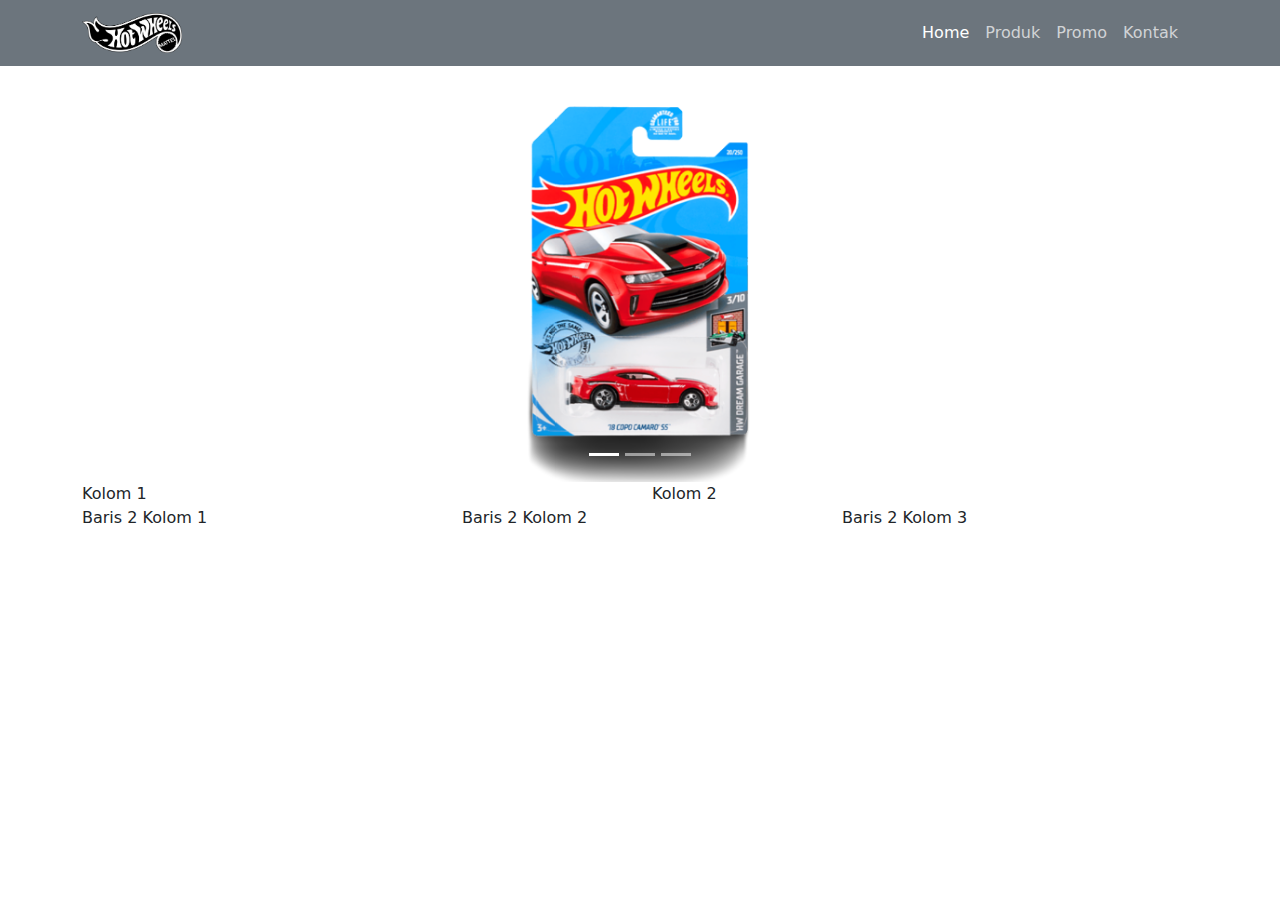
<file: 4/index.html>
<!DOCTYPE html>
<html lang="en">
<head>
  <meta charset="UTF-8">
  <meta http-equiv="X-UA-Compatible" content="IE=edge">
  <meta name="viewport" content="width=device-width, initial-scale=1.0">
  <title>Document</title>
  <link rel="stylesheet" href="bootstrap-5.2.0-dist/css/bootstrap.min.css">
  <link rel="stylesheet" href="style.css">
</head>
<body>
  <!-- NAVBAR -->

  <nav class="navbar navbar-expand-lg navbar-light bg-secondary">
    <div class="container">
      <a class="navbar-brand" href="#">
        <img src="hotwheels/hotwheels logo.png" width="100" alt="">
      </a>
      <button class="navbar-toggler" type="button" data-bs-toggle="collapse" data-bs-target="#navbarNav" aria-controls="navbarNav" aria-expanded="false" aria-label="Toggle navigation">
        <span class="navbar-toggler-icon"></span>
      </button>
        <div class="container-fluid">
          <div class="collapse navbar-collapse" id="navbarNav">
            <ul class="navbar-nav ms-auto">
              <li class="nav-item">
                <a class="nav-link active text-white" aria-current="page" href="#">Home</a>
              </li>
              <li class="nav-item">
                <a class="nav-link text-white" style="--bs-text-opacity: .7" href="#">Produk</a>
              </li>
              <li class="nav-item">
                <a class="nav-link text-white" style="--bs-text-opacity: .7" href="#">Promo</a>
              </li>
              <li class="nav-item">
                <a class="nav-link text-white" style="--bs-text-opacity: .7" href="#">Kontak</a>
              </li>
            </ul>
          </div>
        </div>
      </div>
  </nav>
  <!-- CARAOUSEL/SLIDER -->

  <div class="container mt-3">
  <div id="carouselExampleIndicators" class="carousel slide" data-bs-ride="true">
    <div class="carousel-indicators">
      <button type="button" data-bs-target="#carouselExampleIndicators" data-bs-slide-to="0" class="active" aria-current="true" aria-label="Slide 1"></button>
      <button type="button" data-bs-target="#carouselExampleIndicators" data-bs-slide-to="1" aria-label="Slide 2"></button>
      <button type="button" data-bs-target="#carouselExampleIndicators" data-bs-slide-to="2" aria-label="Slide 3"></button>
    </div>
    <div class="carousel-inner">
      <div class="carousel-item active">
        <img src="hotwheels/hotwheels1.png" class="d-block" alt="...">
      </div>
      <div class="carousel-item">
        <img src="hotwheels/hotwheelspac.png" class="d-block" alt="...">
      </div>
      <div class="carousel-item">
        <img src="hotwheels/hotwheels4.png" class="d-block" alt="...">
      </div>
    </div>
    <button class="carousel-control-prev" type="button" data-bs-target="#carouselExampleIndicators" data-bs-slide="prev">
      <span class="carousel-control-prev-icon" aria-hidden="true"></span>
      <span class="visually-hidden">Previous</span>
    </button>
    <button class="carousel-control-next" type="button" data-bs-target="#carouselExampleIndicators" data-bs-slide="next">
      <span class="carousel-control-next-icon" aria-hidden="true"></span>
      <span class="visually-hidden">Next</span>
    </button>
  </div>
  </div>
  <div class="container">
  <div class="row">
    <div class="col lima magenta">Kolom 1</div>
    <div class="col lima biru"> Kolom 2</div>
  </div>
  <div class="row">
    <div class="col-xl-4 col-lg-4 col-md-4 col-sm-4 col-4 lima biru">Baris 2 Kolom 1</div>
    <div class="col-xl-4 col-lg-4 col-md-4 col-sm-4 col-4 lima magenta">Baris 2 Kolom 2</div>
    <div class="col-xl-4 col-lg-4 col-md-4 col-sm-4 col-4 lima violet">Baris 2 Kolom 3</div>
  </div>
  </div>
  <script src="bootstrap-5.2.0-dist/js/bootstrap.min.js"></script>
  </body>
</html>
</file>
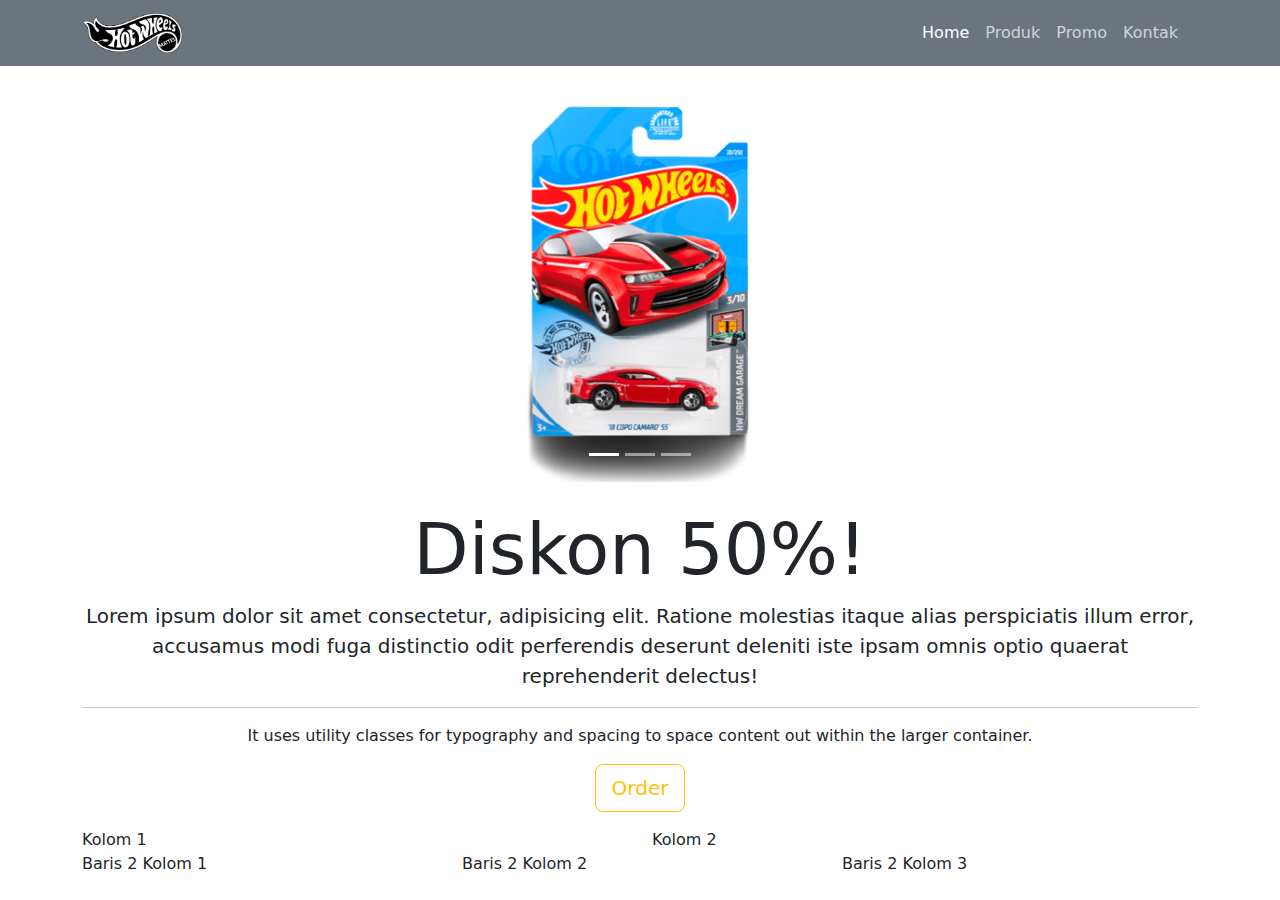
<file: 5/index.html>
<!DOCTYPE html>
<html lang="en">
<head>
  <meta charset="UTF-8">
  <meta http-equiv="X-UA-Compatible" content="IE=edge">
  <meta name="viewport" content="width=device-width, initial-scale=1.0">
  <title>Document</title>
  <link rel="stylesheet" href="bootstrap-5.2.0-dist/css/bootstrap.min.css">
  <link rel="stylesheet" href="style.css">
</head>
<body>
  
  <!-- NAVBAR -->

  <nav class="navbar navbar-expand-lg navbar-light bg-secondary">
    <div class="container">
      <a class="navbar-brand" href="#">
        <img src="hotwheels/hotwheels logo.png" width="100" alt="">
      </a>
      <button class="navbar-toggler" type="button" data-bs-toggle="collapse" data-bs-target="#navbarNav" aria-controls="navbarNav" aria-expanded="false" aria-label="Toggle navigation">
        <span class="navbar-toggler-icon"></span>
      </button>
        <div class="container-fluid">
          <div class="collapse navbar-collapse" id="navbarNav">
            <ul class="navbar-nav ms-auto">
              <li class="nav-item">
                <a class="nav-link active text-white" aria-current="page" href="#">Home</a>
              </li>
              <li class="nav-item">
                <a class="nav-link text-white" style="--bs-text-opacity: .7" href="#">Produk</a>
              </li>
              <li class="nav-item">
                <a class="nav-link text-white" style="--bs-text-opacity: .7" href="#">Promo</a>
              </li>
              <li class="nav-item">
                <a class="nav-link text-white" style="--bs-text-opacity: .7" href="#">Kontak</a>
              </li>
            </ul>
          </div>
        </div>
      </div>
  </nav>

  <!-- CARAOUSEL/SLIDER -->

  <div class="container mt-3">
  <div id="carouselExampleIndicators" class="carousel slide" data-bs-ride="true">
    <div class="carousel-indicators">
      <button type="button" data-bs-target="#carouselExampleIndicators" data-bs-slide-to="0" class="active" aria-current="true" aria-label="Slide 1"></button>
      <button type="button" data-bs-target="#carouselExampleIndicators" data-bs-slide-to="1" aria-label="Slide 2"></button>
      <button type="button" data-bs-target="#carouselExampleIndicators" data-bs-slide-to="2" aria-label="Slide 3"></button>
    </div>
    <div class="carousel-inner">
      <div class="carousel-item active">
        <img src="hotwheels/hotwheels1.png" class="d-block" alt="...">
      </div>
      <div class="carousel-item">
        <img src="hotwheels/hotwheelspac.png" class="d-block" alt="...">
      </div>
      <div class="carousel-item">
        <img src="hotwheels/hotwheels4.png" class="d-block" alt="...">
      </div>
    </div>
    <button class="carousel-control-prev" type="button" data-bs-target="#carouselExampleIndicators" data-bs-slide="prev">
      <span class="carousel-control-prev-icon" aria-hidden="true"></span>
      <span class="visually-hidden">Previous</span>
    </button>
    <button class="carousel-control-next" type="button" data-bs-target="#carouselExampleIndicators" data-bs-slide="next">
      <span class="carousel-control-next-icon" aria-hidden="true"></span>
      <span class="visually-hidden">Next</span>
    </button>
  </div>
  </div>

  <!-- JUMBOTRON -->

  <div class="jumbotron mt-4 text-center">
    <div class="container">
    <h1 class="display-2">Diskon 50%!</h1>
    <p class="lead">Lorem ipsum dolor sit amet consectetur, adipisicing elit. Ratione molestias itaque alias perspiciatis illum error, accusamus modi fuga distinctio odit perferendis deserunt deleniti iste ipsam omnis optio quaerat reprehenderit delectus!</p>
    <hr>
    <p>It uses utility classes for typography and spacing to space content out within the larger container.</p>
    <p class="lead">
      <a class="btn btn-outline-warning btn-lg" href="#" role="button">Order</a>
    </p>
    </div>
  </div>

  <div class="container">
  <div class="row">
    <div class="col lima magenta">Kolom 1</div>
    <div class="col lima biru"> Kolom 2</div>
  </div>
  <div class="row">
    <div class="col-xl-4 col-lg-4 col-md-4 col-sm-4 col-4 lima biru">Baris 2 Kolom 1</div>
    <div class="col-xl-4 col-lg-4 col-md-4 col-sm-4 col-4 lima magenta">Baris 2 Kolom 2</div>
    <div class="col-xl-4 col-lg-4 col-md-4 col-sm-4 col-4 lima violet">Baris 2 Kolom 3</div>
  </div>
  </div>
  <script src="bootstrap-5.2.0-dist/js/bootstrap.min.js"></script>
  </body>
</html>
</file>
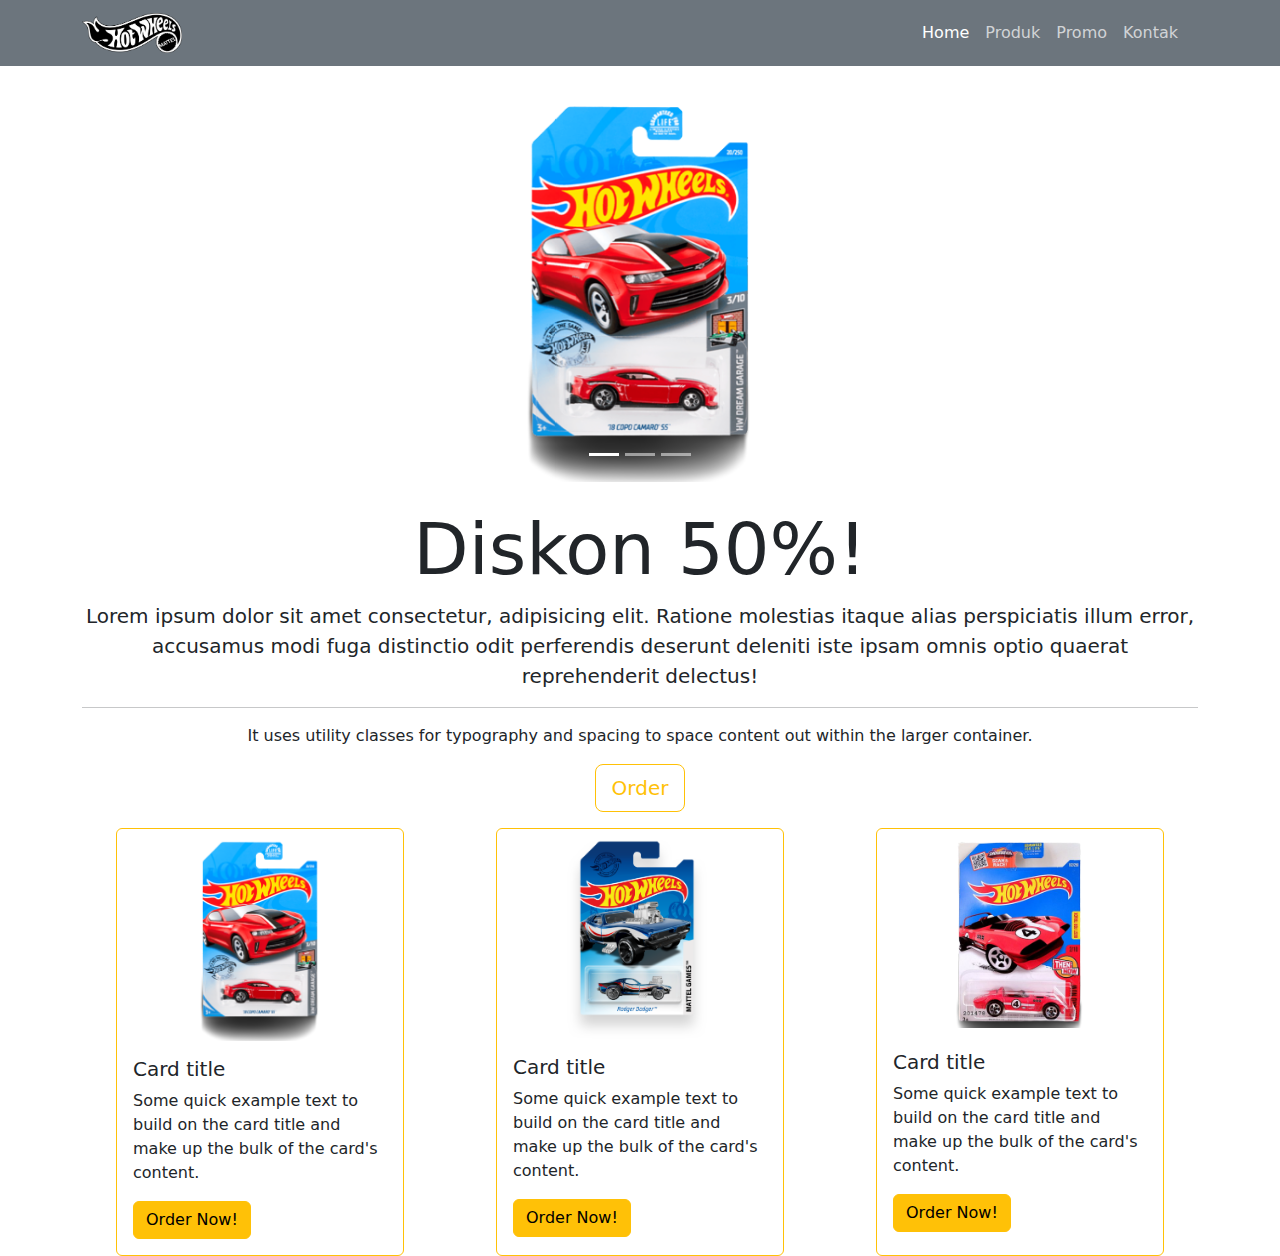
<file: 6/index.html>
<!DOCTYPE html>
<html lang="en">
<head>
  <meta charset="UTF-8">
  <meta http-equiv="X-UA-Compatible" content="IE=edge">
  <meta name="viewport" content="width=device-width, initial-scale=1.0">
  <title>Document</title>
  <link rel="stylesheet" href="bootstrap-5.2.0-dist/css/bootstrap.min.css">
  <link rel="stylesheet" href="style.css">
</head>
<body>
  
  <!-- NAVBAR -->

  <nav class="navbar navbar-expand-lg navbar-light bg-secondary">
    <div class="container">
      <a class="navbar-brand" href="#">
        <img src="hotwheels/hotwheels logo.png" width="100" alt="">
      </a>
      <button class="navbar-toggler" type="button" data-bs-toggle="collapse" data-bs-target="#navbarNav" aria-controls="navbarNav" aria-expanded="false" aria-label="Toggle navigation">
        <span class="navbar-toggler-icon"></span>
      </button>
        <div class="container-fluid">
          <div class="collapse navbar-collapse" id="navbarNav">
            <ul class="navbar-nav ms-auto">
              <li class="nav-item">
                <a class="nav-link active text-white" aria-current="page" href="#">Home</a>
              </li>
              <li class="nav-item">
                <a class="nav-link text-white" style="--bs-text-opacity: .7" href="#">Produk</a>
              </li>
              <li class="nav-item">
                <a class="nav-link text-white" style="--bs-text-opacity: .7" href="#">Promo</a>
              </li>
              <li class="nav-item">
                <a class="nav-link text-white" style="--bs-text-opacity: .7" href="#">Kontak</a>
              </li>
            </ul>
          </div>
        </div>
      </div>
  </nav>

  <!-- CARAOUSEL/SLIDER -->

  <div class="container mt-3">
  <div id="carouselExampleIndicators" class="carousel slide" data-bs-ride="true">
    <div class="carousel-indicators">
      <button type="button" data-bs-target="#carouselExampleIndicators" data-bs-slide-to="0" class="active" aria-current="true" aria-label="Slide 1"></button>
      <button type="button" data-bs-target="#carouselExampleIndicators" data-bs-slide-to="1" aria-label="Slide 2"></button>
      <button type="button" data-bs-target="#carouselExampleIndicators" data-bs-slide-to="2" aria-label="Slide 3"></button>
    </div>
    <div class="carousel-inner">
      <div class="carousel-item active">
        <img src="hotwheels/hotwheels1.png" class="d-block" alt="...">
      </div>
      <div class="carousel-item">
        <img src="hotwheels/hotwheelspac.png" class="d-block" alt="...">
      </div>
      <div class="carousel-item">
        <img src="hotwheels/hotwheels4.png" class="d-block" alt="...">
      </div>
    </div>
    <button class="carousel-control-prev" type="button" data-bs-target="#carouselExampleIndicators" data-bs-slide="prev">
      <span class="carousel-control-prev-icon" aria-hidden="true"></span>
      <span class="visually-hidden">Previous</span>
    </button>
    <button class="carousel-control-next" type="button" data-bs-target="#carouselExampleIndicators" data-bs-slide="next">
      <span class="carousel-control-next-icon" aria-hidden="true"></span>
      <span class="visually-hidden">Next</span>
    </button>
  </div>
  </div>

  <!-- JUMBOTRON -->

  <div class="jumbotron mt-4 text-center">
    <div class="container">
    <h1 class="display-2">Diskon 50%!</h1>
    <p class="lead">Lorem ipsum dolor sit amet consectetur, adipisicing elit. Ratione molestias itaque alias perspiciatis illum error, accusamus modi fuga distinctio odit perferendis deserunt deleniti iste ipsam omnis optio quaerat reprehenderit delectus!</p>
    <hr>
    <p>It uses utility classes for typography and spacing to space content out within the larger container.</p>
    <p class="lead">
      <a class="btn btn-outline-warning btn-lg" href="#" role="button">Order</a>
    </p>
    </div>
  </div>

  <!-- CARDS -->
  <div class="container">
    <div class="row">
      <div class="col-lg-4 d-flex justify-content-center">
        <div class="card border border-warning" style="width: 18rem;">
          <img src="hotwheels/hotwheels1.png" class="card-img-top" alt="...">
          <div class="card-body">
            <h5 class="card-title">Card title</h5>
            <p class="card-text">Some quick example text to build on the card title and make up the bulk of the card's content.</p>
            <a href="#" class="btn btn-warning">Order Now!</a>
          </div>
        </div>
      </div>
      <div class="col-lg-4 d-flex justify-content-center">
        <div class="card border border-warning" style="width: 18rem;">
          <img src="hotwheels/hotwheels2.png" style="margin-left: 70px; margin-top: 10px; width: 140px;" class="card-img-top" alt="...">
          <div class="card-body">
            <h5 class="card-title">Card title</h5>
            <p class="card-text">Some quick example text to build on the card title and make up the bulk of the card's content.</p>
            <a href="#" class="btn btn-warning">Order Now!</a>
          </div>
        </div>
      </div>
      <div class="col-lg-4 d-flex justify-content-center">
        <div class="card border border-warning" style="width: 18rem;">
          <img src="hotwheels/hotwheels4.png" style="width: 235px; margin-top: 7px; margin-bottom: 6px; margin-left: 25px;" class="card-img-top" alt="...">
          <div class="card-body">
            <h5 class="card-title">Card title</h5>
            <p class="card-text">Some quick example text to build on the card title and make up the bulk of the card's content.</p>
            <a href="#" class="btn btn-warning">Order Now!</a>
          </div>
        </div>
      </div>
    </div>
  </div>
  </div>
    <script src="bootstrap-5.2.0-dist/js/bootstrap.min.js"></script>
  </body>
</html>
</file>
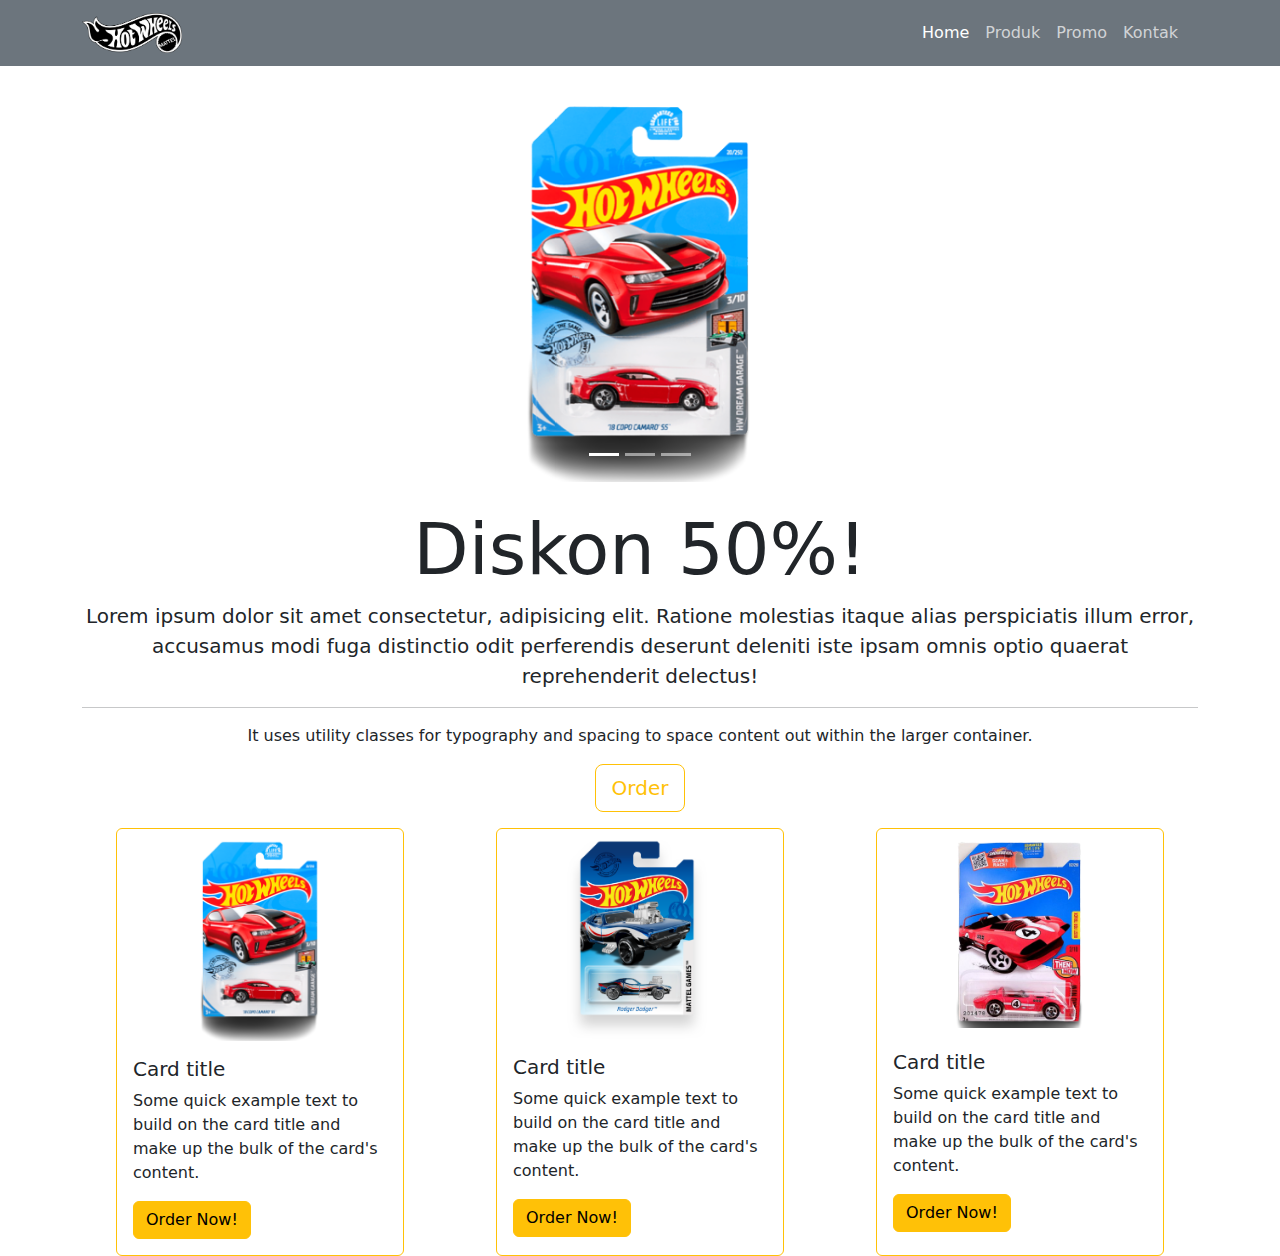
<file: 7/index.html>
<!DOCTYPE html>
<html lang="en">
<head>
  <meta charset="UTF-8">
  <meta http-equiv="X-UA-Compatible" content="IE=edge">
  <meta name="viewport" content="width=device-width, initial-scale=1.0">
  <title>Document</title>
  <link rel="stylesheet" href="bootstrap-5.2.0-dist/css/bootstrap.min.css">
  <link rel="stylesheet" href="style.css">
</head>
<body>
  
  <!-- NAVBAR -->
  <nav class="navbar navbar-expand-lg navbar-light bg-secondary">
    <div class="container">
      <a class="navbar-brand" href="#">
        <img src="hotwheels/hotwheels logo.png" width="100" alt="">
      </a>
      <button class="navbar-toggler" type="button" data-bs-toggle="collapse" data-bs-target="#navbarNav" aria-controls="navbarNav" aria-expanded="false" aria-label="Toggle navigation">
        <span class="navbar-toggler-icon"></span>
      </button>
        <div class="container-fluid">
          <div class="collapse navbar-collapse" id="navbarNav">
            <ul class="navbar-nav ms-auto">
              <li class="nav-item">
                <a class="nav-link active text-white" aria-current="page" href="#">Home</a>
              </li>
              <li class="nav-item">
                <a class="nav-link text-white" style="--bs-text-opacity: .7" href="#">Produk</a>
              </li>
              <li class="nav-item">
                <a class="nav-link text-white" style="--bs-text-opacity: .7" href="#">Promo</a>
              </li>
              <li class="nav-item">
                <a class="nav-link text-white" style="--bs-text-opacity: .7" href="#">Kontak</a>
              </li>
            </ul>
          </div>
        </div>
      </div>
  </nav>

  <!-- CARAOUSEL/SLIDER -->
  <div class="container mt-3">
  <div id="carouselExampleIndicators" class="carousel slide" data-bs-ride="true">
    <div class="carousel-indicators">
      <button type="button" data-bs-target="#carouselExampleIndicators" data-bs-slide-to="0" class="active" aria-current="true" aria-label="Slide 1"></button>
      <button type="button" data-bs-target="#carouselExampleIndicators" data-bs-slide-to="1" aria-label="Slide 2"></button>
      <button type="button" data-bs-target="#carouselExampleIndicators" data-bs-slide-to="2" aria-label="Slide 3"></button>
    </div>
    <div class="carousel-inner">
      <div class="carousel-item active">
        <img src="hotwheels/hotwheels1.png" class="d-block" alt="...">
      </div>
      <div class="carousel-item">
        <img src="hotwheels/hotwheelspac.png" class="d-block" alt="...">
      </div>
      <div class="carousel-item">
        <img src="hotwheels/hotwheels4.png" class="d-block" alt="...">
      </div>
    </div>
    <button class="carousel-control-prev" type="button" data-bs-target="#carouselExampleIndicators" data-bs-slide="prev">
      <span class="carousel-control-prev-icon" aria-hidden="true"></span>
      <span class="visually-hidden">Previous</span>
    </button>
    <button class="carousel-control-next" type="button" data-bs-target="#carouselExampleIndicators" data-bs-slide="next">
      <span class="carousel-control-next-icon" aria-hidden="true"></span>
      <span class="visually-hidden">Next</span>
    </button>
  </div>
  </div>

  <!-- JUMBOTRON -->
  <div class="jumbotron mt-4 text-center">
    <div class="container">
    <h1 class="display-2">Diskon 50%!</h1>
    <p class="lead">Lorem ipsum dolor sit amet consectetur, adipisicing elit. Ratione molestias itaque alias perspiciatis illum error, accusamus modi fuga distinctio odit perferendis deserunt deleniti iste ipsam omnis optio quaerat reprehenderit delectus!</p>
    <hr>
    <p>It uses utility classes for typography and spacing to space content out within the larger container.</p>
    <p class="lead">
      <a class="btn btn-outline-warning btn-lg" href="#" role="button">Order</a>
    </p>
    </div>
  </div>

  <!-- CARDS -->
  <div class="container">
    <div class="row">
      <div class="col-lg-4 d-flex justify-content-center">
        <div class="card border border-warning" style="width: 18rem;">
          <img src="hotwheels/hotwheels1.png" class="card-img-top" alt="...">
          <div class="card-body">
            <h5 class="card-title">Card title</h5>
            <p class="card-text">Some quick example text to build on the card title and make up the bulk of the card's content.</p>
            <a href="#" data-bs-toggle="modal" data-bs-target="#pesanan" class="btn btn-warning" class="btn btn-warning">Order Now!</a>
          </div>
        </div>
      </div>
      <div class="col-lg-4 d-flex justify-content-center">
        <div class="card border border-warning" style="width: 18rem;">
          <img src="hotwheels/hotwheels2.png" style="margin-left: 70px; margin-top: 10px; width: 140px;" class="card-img-top" alt="...">
          <div class="card-body">
            <h5 class="card-title">Card title</h5>
            <p class="card-text">Some quick example text to build on the card title and make up the bulk of the card's content.</p>
            <a href="#" data-bs-toggle="modal" data-bs-target="#pesanan" class="btn btn-warning" class="btn btn-warning">Order Now!</a>
          </div>
        </div>
      </div>
      <div class="col-lg-4 d-flex justify-content-center">
        <div class="card border border-warning" style="width: 18rem;">
          <img src="hotwheels/hotwheels4.png" style="width: 235px; margin-top: 7px; margin-bottom: 6px; margin-left: 25px;" class="card-img-top" alt="...">
          <div class="card-body">
            <h5 class="card-title">Card title</h5>
            <p class="card-text">Some quick example text to build on the card title and make up the bulk of the card's content.</p>
            <a href="#" data-bs-toggle="modal" data-bs-target="#pesanan" class="btn btn-warning">Order Now!</a>
          </div>
        </div>
      </div>
    </div>
  </div>

  <!-- MODAL -->
<div class="modal fade" id="exampleModal" tabindex="-1" aria-labelledby="exampleModalLabel" aria-hidden="true">
  <div class="modal-dialog">
    <div class="modal-content">
      <div class="modal-header">
        <h5 class="modal-title" id="exampleModalLabel">Form Kontak</h5>
        <button type="button" class="btn-close" data-bs-dismiss="modal" aria-label="Close"></button>
      </div>
      <div class="modal-body">
        Lorem ipsum dolor sit amet consectetur adipisicing elit. Tempora vitae assumenda ducimus beatae obcaecati nisi at repellendus, distinctio, placeat officiis aliquid autem laudantium amet hic harum totam eum similique quibusdam.
      </div>
      <div class="modal-footer">
        <button type="button" class="btn btn-secondary" data-bs-dismiss="modal">Close</button>
        <button type="button" class="btn btn-primary" data-bs-dismiss="modal">Save changes</button>
      </div>
    </div>
  </div>
</div>
<div class="modal fade" id="pesanan" tabindex="-1" aria-labelledby="exampleModalLabel" aria-hidden="true">
  <div class="modal-dialog">
    <div class="modal-content">
      <div class="modal-header">
        <h5 class="modal-title" id="pesanan">Notification</h5>
        <button type="button" class="btn-close" data-bs-dismiss="modal" aria-label="Close"></button>
      </div>
      <div class="modal-body">
        Are you sure to buy this item?
      </div>
      <div class="modal-footer">
        <button type="button" class="btn btn-danger" data-bs-dismiss="modal">Back</button>
        <button type="button" class="btn btn-success" data-bs-dismiss="modal">Next</button>
      </div>
    </div>
  </div>
</div>
   <script src="bootstrap-5.2.0-dist/js/bootstrap.min.js"></script>
  </body>
</html>
</file>
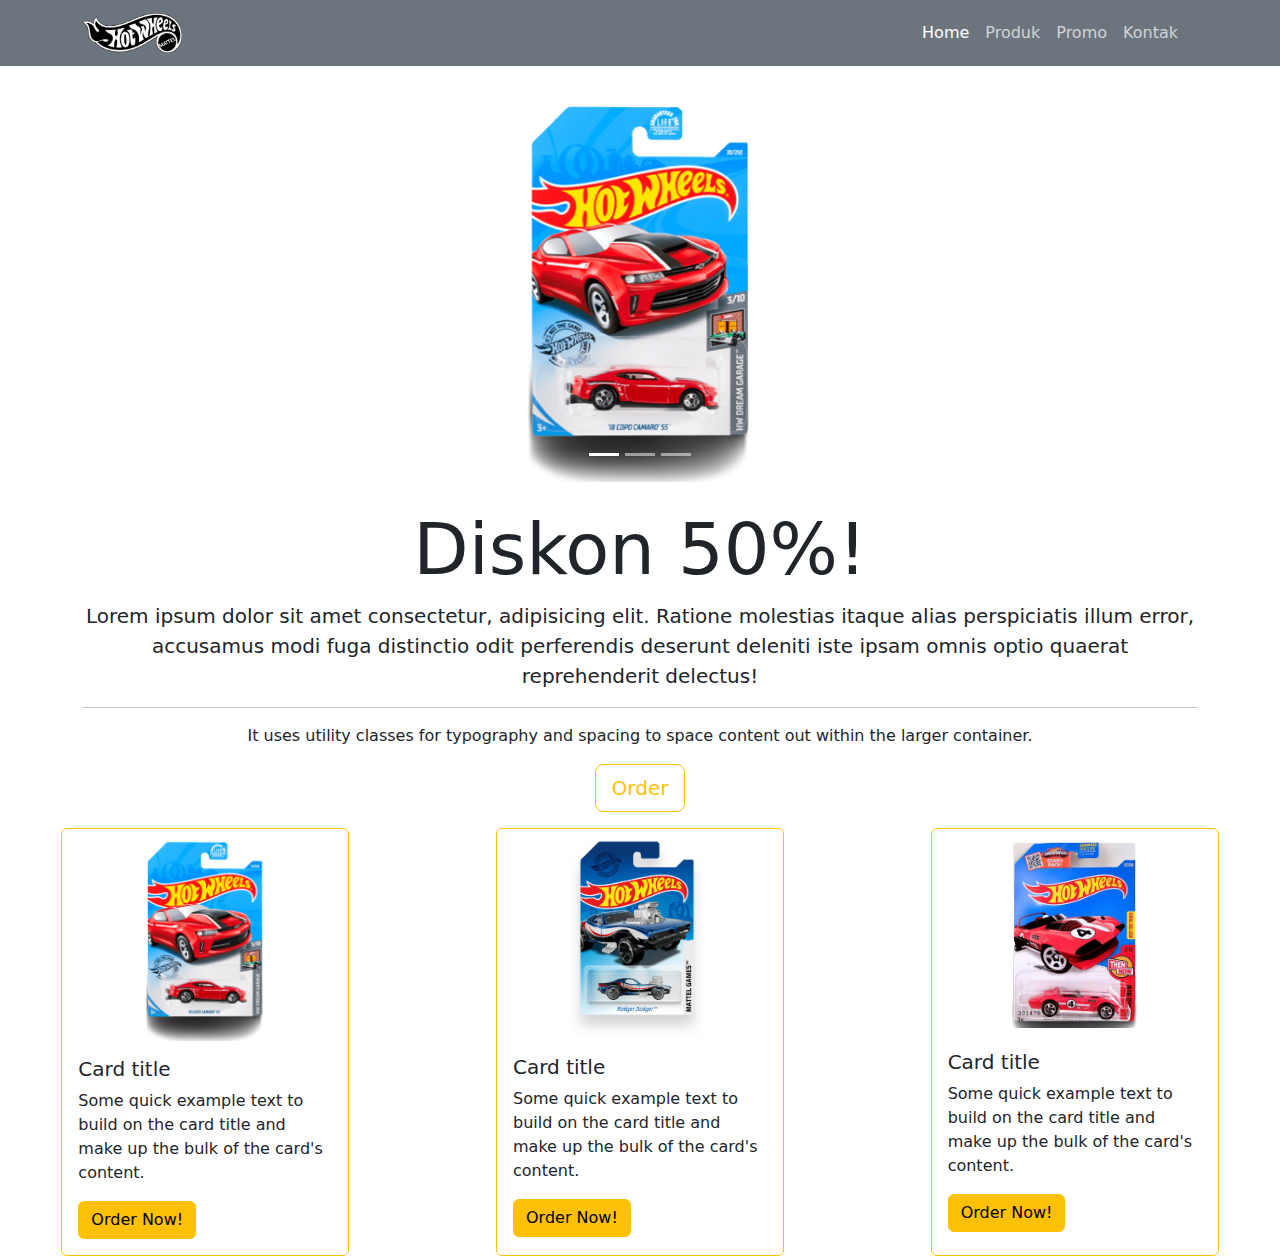
<file: 8/index.html>
<!DOCTYPE html>
<html lang="en">
<head>
  <meta charset="UTF-8">
  <meta http-equiv="X-UA-Compatible" content="IE=edge">
  <meta name="viewport" content="width=device-width, initial-scale=1.0">
  <title>Document</title>
  <link rel="stylesheet" href="bootstrap-5.2.0-dist/css/bootstrap.min.css">
  <link rel="stylesheet" href="style.css">
</head>
<body>
  
  <!-- NAVBAR -->
  <nav class="navbar navbar-expand-lg navbar-light bg-secondary">
    <div class="container">
      <a class="navbar-brand" href="#">
        <img src="hotwheels/hotwheels logo.png" width="100" alt="">
      </a>
      <button class="navbar-toggler" type="button" data-bs-toggle="collapse" data-bs-target="#navbarNav" aria-controls="navbarNav" aria-expanded="false" aria-label="Toggle navigation">
        <span class="navbar-toggler-icon"></span>
      </button>
        <div class="container-fluid">
          <div class="collapse navbar-collapse" id="navbarNav">
            <ul class="navbar-nav ms-auto">
              <li class="nav-item">
                <a class="nav-link active text-white" aria-current="page" href="#">Home</a>
              </li>
              <li class="nav-item">
                <a class="nav-link text-white" style="--bs-text-opacity: .7" href="#">Produk</a>
              </li>
              <li class="nav-item">
                <a class="nav-link text-white" style="--bs-text-opacity: .7" href="#">Promo</a>
              </li>
              <li class="nav-item">
                <a class="nav-link text-white" style="--bs-text-opacity: .7" href="#">Kontak</a>
              </li>
            </ul>
          </div>
        </div>
      </div>
  </nav>

  <!-- CARAOUSEL/SLIDER -->
  <div class="container mt-3">
  <div id="carouselExampleIndicators" class="carousel slide" data-bs-ride="true">
    <div class="carousel-indicators">
      <button type="button" data-bs-target="#carouselExampleIndicators" data-bs-slide-to="0" class="active" aria-current="true" aria-label="Slide 1"></button>
      <button type="button" data-bs-target="#carouselExampleIndicators" data-bs-slide-to="1" aria-label="Slide 2"></button>
      <button type="button" data-bs-target="#carouselExampleIndicators" data-bs-slide-to="2" aria-label="Slide 3"></button>
    </div>
    <div class="carousel-inner">
      <div class="carousel-item active">
        <img src="hotwheels/hotwheels1.png" class="d-block" alt="...">
      </div>
      <div class="carousel-item">
        <img src="hotwheels/hotwheelspac.png" class="d-block" alt="...">
      </div>
      <div class="carousel-item">
        <img src="hotwheels/hotwheels4.png" class="d-block" alt="...">
      </div>
    </div>
    <button class="carousel-control-prev" type="button" data-bs-target="#carouselExampleIndicators" data-bs-slide="prev">
      <span class="carousel-control-prev-icon" aria-hidden="true"></span>
      <span class="visually-hidden">Previous</span>
    </button>
    <button class="carousel-control-next" type="button" data-bs-target="#carouselExampleIndicators" data-bs-slide="next">
      <span class="carousel-control-next-icon" aria-hidden="true"></span>
      <span class="visually-hidden">Next</span>
    </button>
  </div>
  </div>

  <!-- JUMBOTRON -->
  <div class="jumbotron mt-4 text-center">
    <div class="container">
    <h1 class="display-2">Diskon 50%!</h1>
    <p class="lead">Lorem ipsum dolor sit amet consectetur, adipisicing elit. Ratione molestias itaque alias perspiciatis illum error, accusamus modi fuga distinctio odit perferendis deserunt deleniti iste ipsam omnis optio quaerat reprehenderit delectus!</p>
    <hr>
    <p>It uses utility classes for typography and spacing to space content out within the larger container.</p>
    <p class="lead">
      <a class="btn btn-outline-warning btn-lg" href="#" role="button">Order</a>
    </p>
    </div>
  </div>

  <!-- CARDS -->
  <div class="containe" id="produk">
    <div class="row">
      <div class="col-lg-4 d-flex justify-content-center">
        <div class="card border border-warning" style="width: 18rem;">
          <img src="hotwheels/hotwheels1.png" class="card-img-top" alt="...">
          <div class="card-body">
            <h5 class="card-title">Card title</h5>
            <p class="card-text">Some quick example text to build on the card title and make up the bulk of the card's content.</p>
            <a href="#" data-bs-toggle="modal" data-bs-target="#pesanan" class="btn btn-warning" class="btn btn-warning">Order Now!</a>
          </div>
        </div>
      </div>
      <div class="col-lg-4 d-flex justify-content-center">
        <div class="card border border-warning" style="width: 18rem;">
          <img src="hotwheels/hotwheels2.png" style="margin-left: 70px; margin-top: 10px; width: 140px;" class="card-img-top" alt="...">
          <div class="card-body">
            <h5 class="card-title">Card title</h5>
            <p class="card-text">Some quick example text to build on the card title and make up the bulk of the card's content.</p>
            <a href="#" data-bs-toggle="modal" data-bs-target="#pesanan" class="btn btn-warning" class="btn btn-warning">Order Now!</a>
          </div>
        </div>
      </div>
      <div class="col-lg-4 d-flex justify-content-center">
        <div class="card border border-warning" style="width: 18rem;">
          <img src="hotwheels/hotwheels4.png" style="width: 235px; margin-top: 7px; margin-bottom: 6px; margin-left: 25px;" class="card-img-top" alt="...">
          <div class="card-body">
            <h5 class="card-title">Card title</h5>
            <p class="card-text">Some quick example text to build on the card title and make up the bulk of the card's content.</p>
            <a href="#" data-bs-toggle="modal" data-bs-target="#pesanan" class="btn btn-warning">Order Now!</a>
          </div>
        </div>
      </div>
    </div>
  </div>

  <!-- MODAL -->
<div class="modal fade" id="exampleModal" tabindex="-1" aria-labelledby="exampleModalLabel" aria-hidden="true">
  <div class="modal-dialog">
    <div class="modal-content">
      <div class="modal-header">
        <h5 class="modal-title" id="exampleModalLabel">Form Address</h5>
        <button type="button" class="btn-close" data-bs-dismiss="modal" aria-label="Close"></button>
      </div>
      <div class="modal-body">
        <form>
        <div class="row">
          <div class="col">
            <div class="mb-3">
              <label for="exampleInputEmail1" class="form-label">Name</label>
              <input type="email" class="form-control" id="exampleInputEmail1" aria-describedby="emailHelp">
              <div id="emailHelp" class="form-text">Enter your name correctly!</div>
            </div>
          </div>
        </div>
        <div class="row">
          <div class="col">
            <div class="mb-3">
              <label for="exampleInputPassword1" class="form-label">Address</label>
              <input type="text" class="form-control" id="exampleInputPassword1">
            </div>
            <div class="mb-3">
              <label for="exampleInputPassword1" class="form-label">City</label>
              <input type="" class="form-control" id="exampleInputPassword1">
            </div>
            <div class="mb-3">
              <label for="exampleInputPassword1" class="form-label">Postal Code</label>
              <input type="text" class="form-control" id="exampleInputPassword1">
            </div>
          </div>
        </div>
        </form>
      </div>
      <div class="modal-footer">
        <button type="button" class="btn btn-primary" data-bs-dismiss="modal">Send Address</button>
      </div>
    </div>
  </div>
</div>
<div class="modal fade" id="pesanan" tabindex="-1" aria-labelledby="exampleModalLabel" aria-hidden="true">
  <div class="modal-dialog">
    <div class="modal-content">
      <div class="modal-header">
        <h5 class="modal-title" id="pesanan">Notification</h5>
        <button type="button" class="btn-close" data-bs-dismiss="modal" aria-label="Close"></button>
      </div>
      <div class="modal-body">
        Are you sure to buy this item?
      </div>
      <div class="modal-footer">
        <button type="button" class="btn btn-danger" data-bs-dismiss="modal">Back</button>
        <button type="button" class="btn btn-success" data-bs-dismiss="modal">Next</button>
      </div>
    </div>
  </div>
</div>
    <script src="bootstrap-5.2.0-dist/js/bootstrap.min.js"></script>
  </body>
</html>
</file>
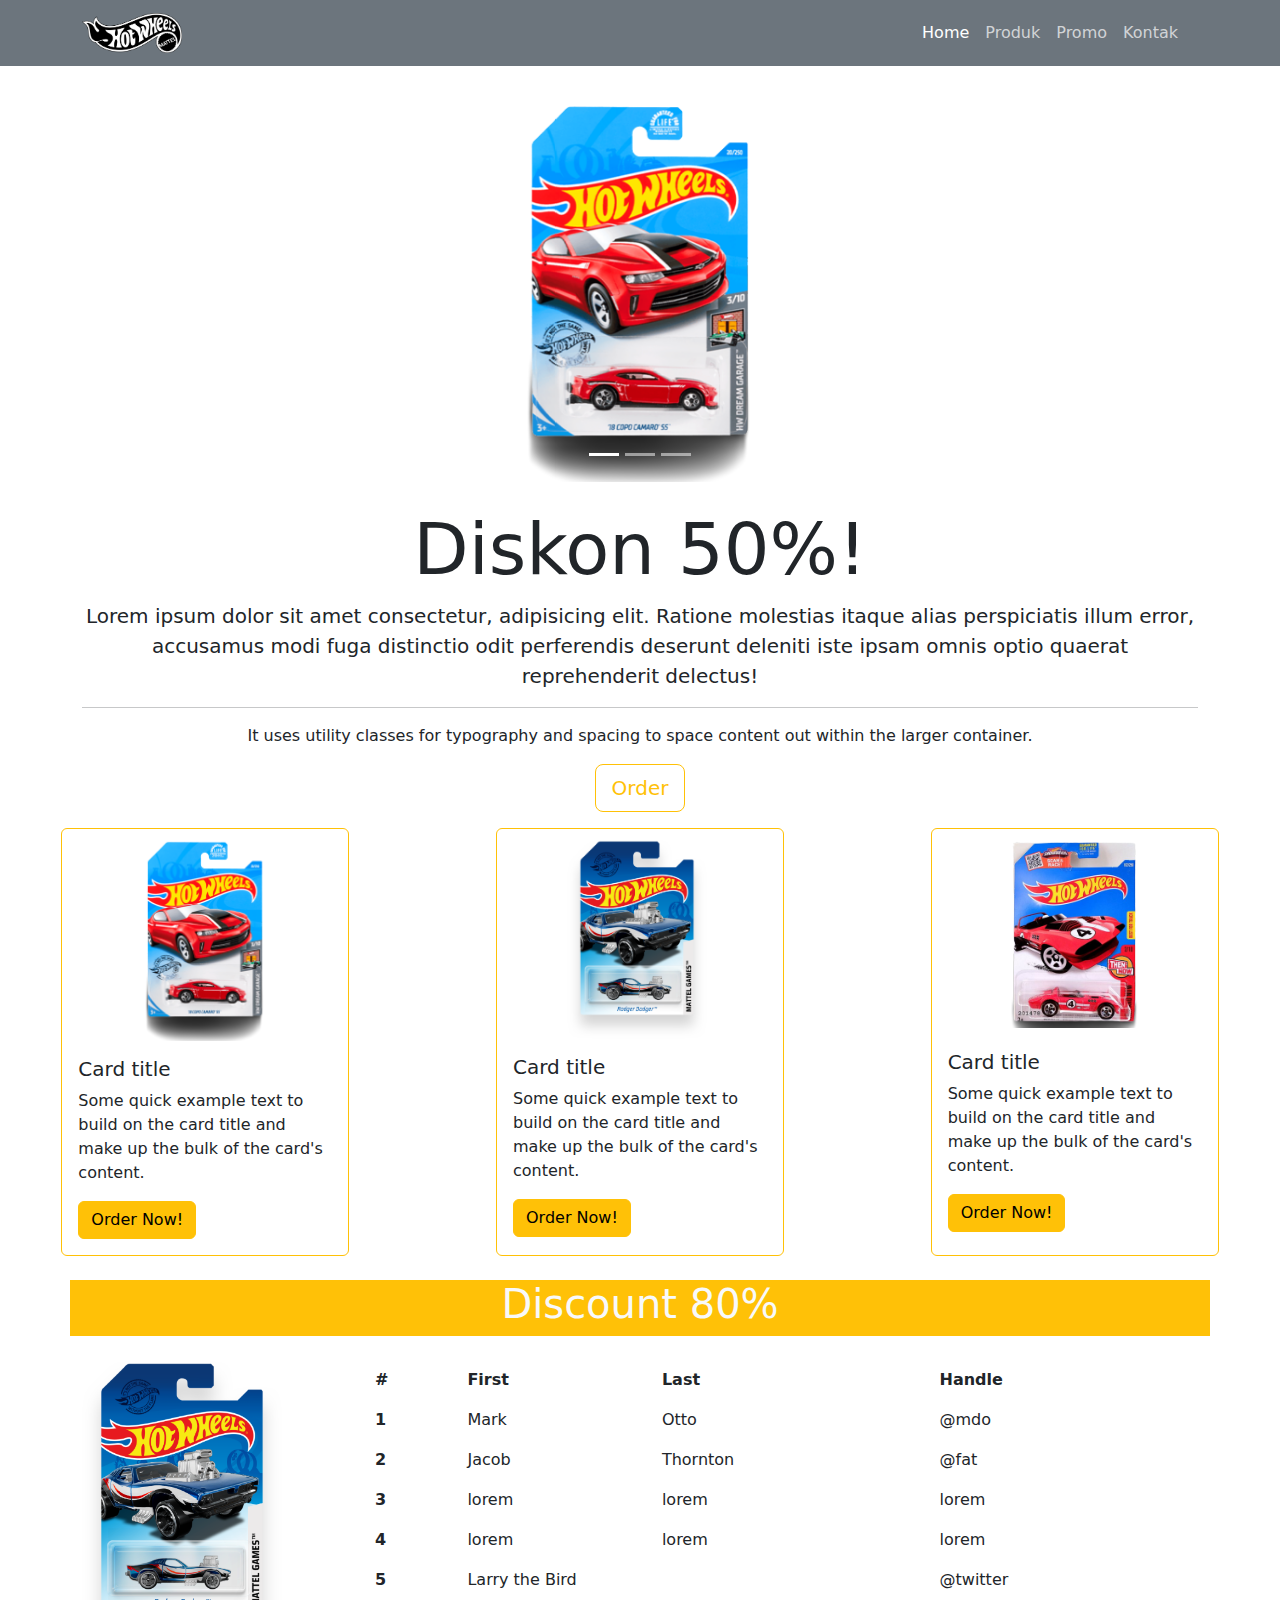
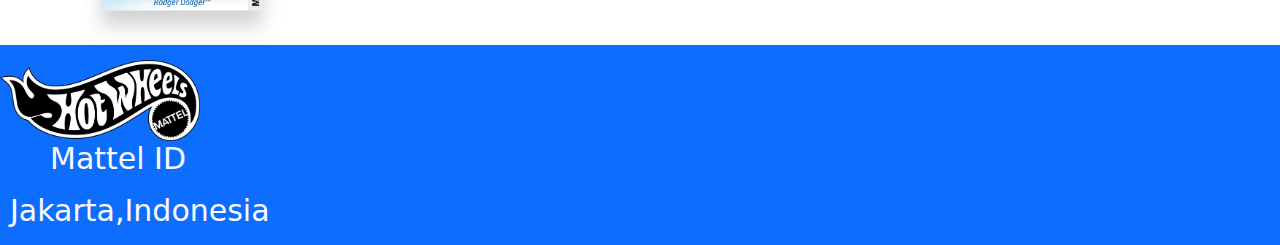
<file: 9/index.html>
<!DOCTYPE html>
<html lang="en">
<head>
  <meta charset="UTF-8">
  <meta http-equiv="X-UA-Compatible" content="IE=edge">
  <meta name="viewport" content="width=device-width, initial-scale=1.0">
  <title>Document</title>
  <link rel="stylesheet" href="bootstrap-5.2.0-dist/css/bootstrap.min.css">
  <link rel="stylesheet" href="style.css">
</head>
<body>
  
  <!-- NAVBAR -->
  <nav class="navbar navbar-expand-lg navbar-light bg-secondary">
    <div class="container">
      <a class="navbar-brand" href="#">
        <img src="hotwheels/hotwheels logo.png" width="100" alt="">
      </a>
      <button class="navbar-toggler" type="button" data-bs-toggle="collapse" data-bs-target="#navbarNav" aria-controls="navbarNav" aria-expanded="false" aria-label="Toggle navigation">
        <span class="navbar-toggler-icon"></span>
      </button>
        <div class="container-fluid">
          <div class="collapse navbar-collapse" id="navbarNav">
            <ul class="navbar-nav ms-auto">
              <li class="nav-item">
                <a class="nav-link active text-white" aria-current="page" href="#">Home</a>
              </li>
              <li class="nav-item">
                <a class="nav-link text-white" style="--bs-text-opacity: .7" href="#">Produk</a>
              </li>
              <li class="nav-item">
                <a class="nav-link text-white" style="--bs-text-opacity: .7" href="#">Promo</a>
              </li>
              <li class="nav-item">
                <a class="nav-link text-white" style="--bs-text-opacity: .7" href="#">Kontak</a>
              </li>
            </ul>
          </div>
        </div>
      </div>
  </nav>

  <!-- CARAOUSEL/SLIDER -->
  <div class="container mt-3">
  <div id="carouselExampleIndicators" class="carousel slide" data-bs-ride="true">
    <div class="carousel-indicators">
      <button type="button" data-bs-target="#carouselExampleIndicators" data-bs-slide-to="0" class="active" aria-current="true" aria-label="Slide 1"></button>
      <button type="button" data-bs-target="#carouselExampleIndicators" data-bs-slide-to="1" aria-label="Slide 2"></button>
      <button type="button" data-bs-target="#carouselExampleIndicators" data-bs-slide-to="2" aria-label="Slide 3"></button>
    </div>
    <div class="carousel-inner">
      <div class="carousel-item active">
        <img src="hotwheels/hotwheels1.png" class="d-block" alt="...">
      </div>
      <div class="carousel-item">
        <img src="hotwheels/hotwheelspac.png" class="d-block" alt="...">
      </div>
      <div class="carousel-item">
        <img src="hotwheels/hotwheels4.png" class="d-block" alt="...">
      </div>
    </div>
    <button class="carousel-control-prev" type="button" data-bs-target="#carouselExampleIndicators" data-bs-slide="prev">
      <span class="carousel-control-prev-icon" aria-hidden="true"></span>
      <span class="visually-hidden">Previous</span>
    </button>
    <button class="carousel-control-next" type="button" data-bs-target="#carouselExampleIndicators" data-bs-slide="next">
      <span class="carousel-control-next-icon" aria-hidden="true"></span>
      <span class="visually-hidden">Next</span>
    </button>
  </div>
  </div>

  <!-- JUMBOTRON -->
  <div class="jumbotron mt-4 text-center">
    <div class="container">
    <h1 class="display-2">Diskon 50%!</h1>
    <p class="lead">Lorem ipsum dolor sit amet consectetur, adipisicing elit. Ratione molestias itaque alias perspiciatis illum error, accusamus modi fuga distinctio odit perferendis deserunt deleniti iste ipsam omnis optio quaerat reprehenderit delectus!</p>
    <hr>
    <p>It uses utility classes for typography and spacing to space content out within the larger container.</p>
    <p class="lead">
      <a class="btn btn-outline-warning btn-lg" href="#" role="button">Order</a>
    </p>
    </div>
  </div>

  <!-- CARDS -->
  <div class="containe" id="produk">
    <div class="row">
      <div class="col-lg-4 d-flex justify-content-center">
        <div class="card border border-warning" style="width: 18rem;">
          <img src="hotwheels/hotwheels1.png" class="card-img-top" alt="...">
          <div class="card-body">
            <h5 class="card-title">Card title</h5>
            <p class="card-text">Some quick example text to build on the card title and make up the bulk of the card's content.</p>
            <a href="#" data-bs-toggle="modal" data-bs-target="#pesanan" class="btn btn-warning" class="btn btn-warning">Order Now!</a>
          </div>
        </div>
      </div>
      <div class="col-lg-4 d-flex justify-content-center">
        <div class="card border border-warning" style="width: 18rem;">
          <img src="hotwheels/hotwheels2.png" style="margin-left: 70px; margin-top: 10px; width: 140px;" class="card-img-top" alt="...">
          <div class="card-body">
            <h5 class="card-title">Card title</h5>
            <p class="card-text">Some quick example text to build on the card title and make up the bulk of the card's content.</p>
            <a href="#" data-bs-toggle="modal" data-bs-target="#pesanan" class="btn btn-warning" class="btn btn-warning">Order Now!</a>
          </div>
        </div>
      </div>
      <div class="col-lg-4 d-flex justify-content-center">
        <div class="card border border-warning" style="width: 18rem;">
          <img src="hotwheels/hotwheels4.png" style="width: 235px; margin-top: 7px; margin-bottom: 6px; margin-left: 25px;" class="card-img-top" alt="...">
          <div class="card-body">
            <h5 class="card-title">Card title</h5>
            <p class="card-text">Some quick example text to build on the card title and make up the bulk of the card's content.</p>
            <a href="#" data-bs-toggle="modal" data-bs-target="#pesanan" class="btn btn-warning">Order Now!</a>
          </div>
        </div>
      </div>
    </div>
  </div>

  <!-- TABLE -->
  <div class="container" id="promo">
    <div class="row text-center bg-warning text-light mt-4 mb-4">
      <div class="col">
        <h1>Discount 80%</h1>
      </div>
    </div>
    <div class="row">
      <div class="col-lg-3">
        <img src="hotwheels/hotwheels2.png" width="200px" alt="">
      </div>
      <div class="col-lg-9">
        <table class="table table-borderless">
          <thead>
            <tr>
              <th scope="col">#</th>
              <th scope="col">First</th>
              <th scope="col">Last</th>
              <th scope="col">Handle</th>
            </tr>
          </thead>
          <tbody>
            <tr>
              <th scope="row">1</th>
              <td>Mark</td>
              <td>Otto</td>
              <td>@mdo</td>
            </tr>
            <tr>
              <th scope="row">2</th>
              <td>Jacob</td>
              <td>Thornton</td>
              <td>@fat</td>
            </tr>
            <tr>
              <th scope="row">3</th>
              <td>lorem</td>
              <td>lorem</td>
              <td>lorem</td>
            </tr>
            <tr>
              <th scope="row">4</th>
              <td>lorem</td>
              <td>lorem</td>
              <td>lorem</td>
            </tr>
            <tr>
              <th scope="row">5</th>
              <td colspan="2">Larry the Bird</td>
              <td>@twitter</td>
            </tr>
          </tbody>
        </table>
      </div>
    </div>
  </div>

  <!-- MODAL -->
<div class="modal fade" id="exampleModal" tabindex="-1" aria-labelledby="exampleModalLabel" aria-hidden="true">
  <div class="modal-dialog">
    <div class="modal-content">
      <div class="modal-header">
        <h5 class="modal-title" id="exampleModalLabel">Form Address</h5>
        <button type="button" class="btn-close" data-bs-dismiss="modal" aria-label="Close"></button>
      </div>
      <div class="modal-body">
        <form>
        <div class="row">
          <div class="col">
            <div class="mb-3">
              <label for="exampleInputEmail1" class="form-label">Name</label>
              <input type="email" class="form-control" id="exampleInputEmail1" aria-describedby="emailHelp">
              <div id="emailHelp" class="form-text">Enter your name correctly!</div>
            </div>
          </div>
        </div>
        <div class="row">
          <div class="col">
            <div class="mb-3">
              <label for="exampleInputPassword1" class="form-label">Address</label>
              <input type="text" class="form-control" id="exampleInputPassword1">
            </div>
            <div class="mb-3">
              <label for="exampleInputPassword1" class="form-label">City</label>
              <input type="" class="form-control" id="exampleInputPassword1">
            </div>
            <div class="mb-3">
              <label for="exampleInputPassword1" class="form-label">Postal Code</label>
              <input type="text" class="form-control" id="exampleInputPassword1">
            </div>
          </div>
        </div>
        </form>
      </div>
      <div class="modal-footer">
        <button type="button" class="btn btn-primary" data-bs-dismiss="modal">Send Address</button>
      </div>
    </div>
  </div>
</div>
<div class="modal fade" id="pesanan" tabindex="-1" aria-labelledby="exampleModalLabel" aria-hidden="true">
  <div class="modal-dialog">
    <div class="modal-content">
      <div class="modal-header">
        <h5 class="modal-title" id="pesanan">Notification</h5>
        <button type="button" class="btn-close" data-bs-dismiss="modal" aria-label="Close"></button>
      </div>
      <div class="modal-body">
        Are you sure to buy this item?
      </div>
      <div class="modal-footer">
        <button type="button" class="btn btn-danger" data-bs-dismiss="modal">Back</button>
        <button type="button" class="btn btn-success" data-bs-dismiss="modal">Next</button>
      </div>
    </div>
  </div>
</div>

  <!-- FOOTER -->
  <div class="jumbotron jumbotron-fluid bg-primary text-light" id="about">
    <div class="cotainer">
      <div class="row">
        <div class="col-lg-4 display-1" style="font-size: 30px ;">
          <img src="hotwheels/hotwheels logo.png" width="200px" alt="" style="margin-top: 15px ;">
         <p>
          <strong style="margin-left: 50px;">Mattel ID</strong> <div style="margin-left: 10px;">Jakarta,Indonesia</div>
         </p>
        </div>
      </div>
    </div>
  </div>
  <script src="bootstrap-5.2.0-dist/js/bootstrap.min.js"></script>
  </body>
</html>
</file>
<file: 4/style.css>
.carousel-item img{
   height: 200px;
   margin-left: auto;
   margin-right: auto;

}
@media(min-width: 560px){
  .carousel-item img{
    height: 400px;
    margin-left: auto;
    margin-right: auto;
  }
}
</file>
<file: 5/style.css>
.carousel-item img{
   height: 200px;
   margin-left: auto;
   margin-right: auto;

}
@media(min-width: 560px){
  .carousel-item img{
    height: 400px;
    margin-left: auto;
    margin-right: auto;
  }
}

@media(max-width: 560px){
  .jumbotron p{
    font-size: 85%
  }
}
</file>
<file: 6/style.css>
.carousel-item img{
   height: 200px;
   margin-left: auto;
   margin-right: auto;

}
@media(min-width: 560px){
  .carousel-item img{
    height: 400px;
    margin-left: auto;
    margin-right: auto;
  }
}

@media(max-width: 560px){
  .jumbotron p{
    font-size: 85%
  }
  .card{
    width: 3rem;
    margin-top: 30px;
  }
}
</file>
<file: 7/style.css>
.carousel-item img{
   height: 200px;
   margin-left: auto;
   margin-right: auto;

}
@media(min-width: 560px){
  .carousel-item img{
    height: 400px;
    margin-left: auto;
    margin-right: auto;
  }
}

@media(max-width: 560px){
  .jumbotron p{
    font-size: 85%
  }
  .card{
    width: 3rem;
    margin-top: 30px;
  }
}
</file>
<file: 8/style.css>
.carousel-item img{
   height: 200px;
   margin-left: auto;
   margin-right: auto;

}
@media(min-width: 560px){
  .carousel-item img{
    height: 400px;
    margin-left: auto;
    margin-right: auto;
  }
}

@media(max-width: 560px){
  .jumbotron p{
    font-size: 85%
  }
  .card{
    width: 3rem;
    margin-top: 30px;
  }
}
</file>
<file: 9/style.css>
.carousel-item img{
   height: 200px;
   margin-left: auto;
   margin-right: auto;

}
@media(min-width: 560px){
  .carousel-item img{
    height: 400px;
    margin-left: auto;
    margin-right: auto;
  }
}

@media(max-width: 560px){
  .jumbotron p{
    font-size: 85%
  }
  .card{
    width: 3rem;
    margin-top: 30px;
  }
  .row .col-lg-3 img{
    width: 150px;
    margin-left: 110px;
  
  }
}
</file>
